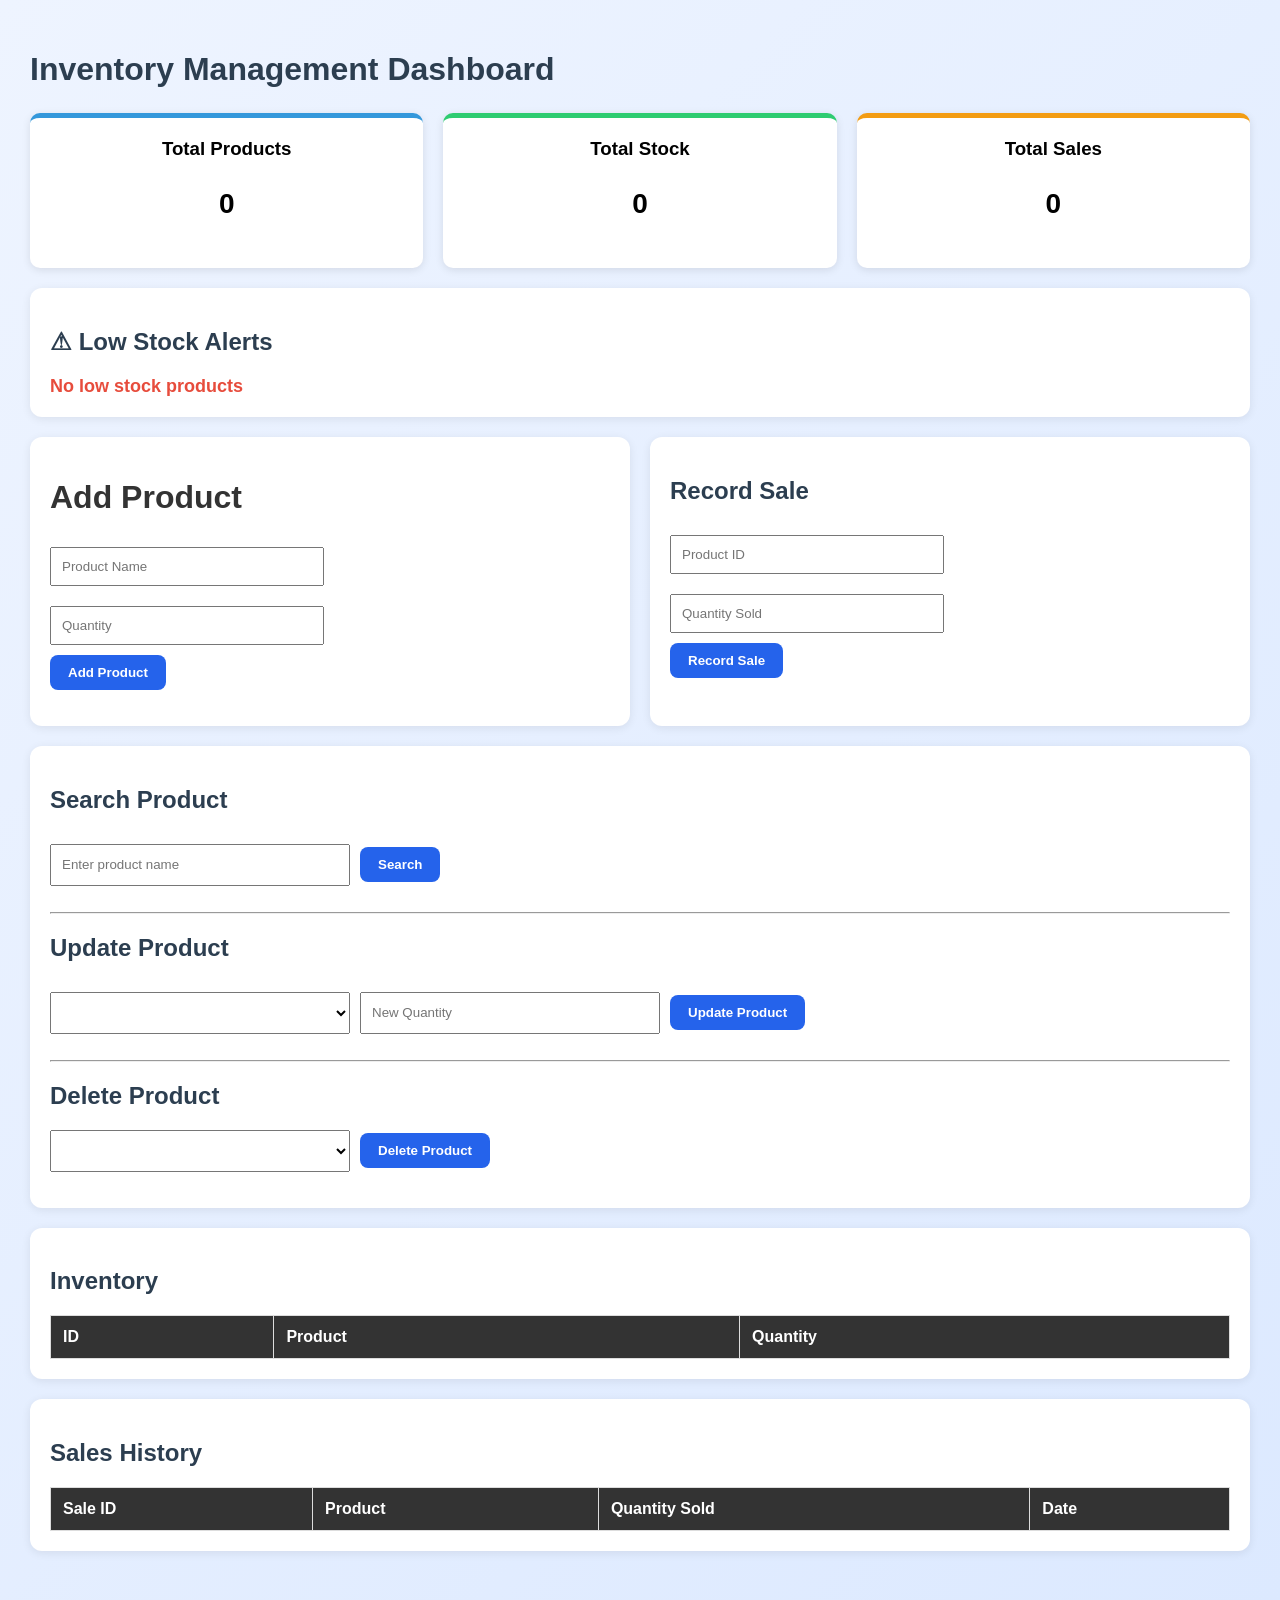
<file: frontend/index.html>
<!DOCTYPE html>
<html>

<head>
    <title>Inventory Agent</title>
    <link rel="stylesheet" href="style.css">
</head>

<body>
    <div class="header">
    <h1>Inventory Management Dashboard</h1>
</div>
    <div id="statsContainer">

  <div class="stat-card products">
    <h3>Total Products</h3>
    <p id="totalProducts">0</p>
</div>

<div class="stat-card stock">
    <h3>Total Stock</h3>
    <p id="totalStock">0</p>
</div>

<div class="stat-card sales">
    <h3>Total Sales</h3>
    <p id="totalSales">0</p>
</div>
</div>
<div class="card">

    <h2>⚠ Low Stock Alerts</h2>

    <div id="lowStockContainer">
        No low stock products
    </div>

</div>
<div class="top-cards">
    <div class="card">

        <h1>Add Product</h1>

        <input
            type="text"
            id="name"
            placeholder="Product Name">

        <br>

        <input
            type="number"
            id="quantity"
            min="1"
            placeholder="Quantity">

        <br>

        <button onclick="addProduct()">
            Add Product
        </button>

        <p id="productMessage"></p>

    </div>

    <div class="card">

        <h2>Record Sale</h2>

        <input
            type="number"
            id="productId"
            min="1"
            placeholder="Product ID">

        <br>

        <input
            type="number"
            id="quantitySold"
            min="1"
            placeholder="Quantity Sold">

        <br>

        <button onclick="recordSale()">
            Record Sale
        </button>

        <p id="saleMessage"></p>

    </div>
</div>
    <div class="card">

        <h2>Search Product</h2>

        <div class="management-row">

    <input
        type="text"
        id="searchName"
        placeholder="Enter product name">

    <button onclick="searchProduct()">
        Search
    </button>

</div>

        <p id="searchMessage"></p>

        <hr>

        <h2>Update Product</h2>

        <div class="management-row">

    <select id="updateProductId"></select>

    <input
        type="number"
        id="updateProductQuantity"
        min="1"
        placeholder="New Quantity">

    <button onclick="updateProduct()">
        Update Product
    </button>

</div>
        <p id="updateMessage"></p>

        <hr>

        <h2>Delete Product</h2>

        <div class="management-row">

    <select id="deleteProductId"></select>

   <button class="delete-btn" onclick="deleteProduct()">
    Delete Product
</button>

</div>

        <p id="deleteMessage"></p>

    </div>

    <div class="card">

        <h2>Inventory</h2>

        <table id="productTable">

            <thead>
                <tr>
                    <th>ID</th>
                    <th>Product</th>
                    <th>Quantity</th>
                </tr>
            </thead>

            <tbody id="productTableBody">
            </tbody>

        </table>

    </div>

    <div class="card">

        <h2>Sales History</h2>

        <table id="salesTable">

            <thead>
                <tr>
                    <th>Sale ID</th>
                    <th>Product</th>
                    <th>Quantity Sold</th>
                    <th>Date</th>
                </tr>
            </thead>

            <tbody id="salesTableBody">
            </tbody>

        </table>

    </div>

    <script src="script.js"></script>

</body>

</html>
</file>
<file: frontend/style.css>
body{
    font-family: "Segoe UI", Arial, sans-serif;
    background: linear-gradient(135deg,#EEF4FF,#DCE9FF);
    margin: 0;
    padding: 30px;
    min-height: 100vh;
}
.card {
    background-color: white;
    padding: 20px;
    margin-bottom: 20px;
    border-radius: 10px;
    box-shadow: 0px 2px 8px rgba(0,0,0,0.1);
}

h1, h2 {
    color: #333;
}

input {
    width: 250px;
    padding: 10px;
    margin-top: 10px;
    margin-bottom: 10px;
}

button:not(.chip) {
    background: #2563EB;
    color: white;
    border: none;
    border-radius: 8px;
    padding: 10px 18px;
    cursor: pointer;
    font-weight: 600;
    transition: 0.2s;
}

button:not(.chip):hover {
    background: #1D4ED8;
}

ul {
    list-style-type: none;
    padding-left: 0;
}

li {
    padding: 8px;
    background-color: #f8f8f8;
    margin-bottom: 5px;
    border-radius: 5px;
}

table {
    width: 100%;
    border-collapse: collapse;
    background-color: white;
}

th {
    background-color: #333;
    color: white;
}

th, td {
    padding: 12px;
    border: 1px solid #ddd;
    text-align: left;
}

#productMessage,
#saleMessage {
    font-weight: bold;
    color: green;
    margin-top: 10px;
}
#statsContainer {
    display: flex;
    gap: 20px;
    margin-bottom: 20px;
}

.stat-card {
    background-color: white;
    padding: 20px;
    border-radius: 10px;
    flex: 1;
    text-align: center;
    box-shadow: 0px 2px 8px rgba(0,0,0,0.1);
}

.stat-card h3 {
    margin: 0;
}

.stat-card p {
    font-size: 28px;
    font-weight: bold;
}
#lowStockContainer {
    font-size: 18px;
    font-weight: bold;
}

.low-stock-item {
    color: red;
    margin-bottom: 8px;
}
.top-cards {
    display: flex;
    gap: 20px;
}

.top-cards .card {
    flex: 1;
}
.management-row {
    display: flex;
    align-items: center;
    gap: 10px;
    margin-bottom: 15px;
    flex-wrap: wrap;
}

.management-row select,
.management-row input {
    width: 300px;
    height: 42px;
    box-sizing: border-box;
}
.stat-card.products {
    border-top: 5px solid #3498db;
}

.stat-card.stock {
    border-top: 5px solid #2ecc71;
}

.stat-card.sales {
    border-top: 5px solid #f39c12;
}
.card {
    background: white;
    border-radius: 12px;
    box-shadow: 0 2px 10px rgba(0,0,0,0.08);
}
#lowStockContainer {
    color: #e74c3c;
    font-size: 18px;
    font-weight: bold;
}

.card h2 {
    color: #2c3e50;
}
.card.low-stock {
    background: #fff5f5;
    border-left: 6px solid #e74c3c;
}
.header {
    margin-bottom: 25px;
}

.header h1 {
    color: #2c3e50;
}
tr:hover {
    background: #f1f8ff;
}
tbody tr:nth-child(even) {
    background: #f8fafc;
}
tbody tr:hover {
    background: #eaf4ff;
}
/* ==========================
   Login & Signup Page
========================== */

.auth-container{
    width: 420px;
    margin: 80px auto;
    background: #ffffff;
    padding: 40px;
    border-radius: 16px;
    box-shadow: 0 12px 30px rgba(0,0,0,0.12);
}

.auth-container h1{
    text-align: center;
    color: #1f2937;
    font-size: 40px;
    font-weight: 700;
    margin-bottom: 30px;
}

.auth-container input{
    width: 100%;
    box-sizing: border-box;
    padding: 14px 16px;
    margin-bottom: 18px;
    border: 1px solid #d1d5db;
    border-radius: 10px;
    font-size: 16px;
    font-family: inherit;
    transition: all .25s ease;
}

.auth-container input:focus{
    outline: none;
    border-color: #2563EB;
    box-shadow: 0 0 0 3px rgba(37,99,235,.15);
}

.auth-container button{
    width: 100%;
    padding: 14px;
    margin-top: 5px;
    background: #2563EB;
    color: white;
    border: none;
    border-radius: 10px;
    font-size: 17px;
    font-weight: 600;
    cursor: pointer;
    transition: background .25s ease;
}

.auth-container button:hover{
    background: #1D4ED8;
}

.auth-container p{
    text-align: center;
    margin-top: 22px;
    font-size: 15px;
    color: #4b5563;
}

.auth-container a{
    color: #2563EB;
    text-decoration: none;
    font-weight: 600;
}

.auth-container a:hover{
    text-decoration: underline;
}

#message{
    margin-top: 15px;
    text-align: center;
    font-weight: 600;
}
/* ===== Navigation Bar ===== */

.navbar {
    display: flex;
    justify-content: space-between;
    align-items: center;
    background: #ffffff;
    padding: 18px 30px;
    margin-bottom: 25px;
    border-radius: 12px;
    box-shadow: 0 2px 10px rgba(0,0,0,0.08);
}

.logo h2 {
    margin: 0;
    color: #1f2937;
    font-size: 28px;
}

.nav-links {
    display: flex;
    gap: 30px;
}

.nav-links a {
    text-decoration: none;
    color: #4b5563;
    font-weight: 600;
    transition: 0.3s;
}

.nav-links a:hover,
.nav-links a.active {
    color: #2563eb;
}

.user-section {
    display: flex;
    align-items: center;
    gap: 15px;
}

#welcomeUser {
    font-weight: 600;
    color: #374151;
}
/* ===== AI Agent ===== */

.agent-subtitle {
    color: #6b7280;
    margin-bottom: 18px;
    font-size: 16px;
}

.quick-prompts {
    margin-top: 18px;
}

.quick-prompts p {
    margin-bottom: 10px;
    color: #6b7280;
    font-size: 15px;
    font-weight: 500;
}

.chip {
    background: #ffffff;
    color: #4b5563;
    border: 1px solid #d1d5db;
    border-radius: 999px;
    padding: 8px 16px;
    margin: 6px 8px 0 0;
    font-size: 14px;
    font-weight: 500;
    cursor: pointer;
    transition: all 0.2s ease;
}

.chip:hover {
    background: #EEF4FF;
    border-color: #2563EB;
    color: #2563EB;
}

.agent-response {
    margin-top: 25px;
    padding-top: 20px;
    border-top: 1px solid #e5e7eb;
}

.agent-response h3 {
    margin-bottom: 10px;
    color: #1f2937;
}

.agent-response p {
    color: #4b5563;
}
#agentQuestion {
    width: 450px;
}

.suggestion-title {
    margin: 18px 0 10px;
    color: #6b7280;
    font-size: 15px;
    font-weight: 500;
}

.quick-prompts {
    display: flex;
    flex-wrap: wrap;
    gap: 10px;
    margin-top: 10px;
}
/* ===== AI Conversation ===== */

.chat-container{
    margin-top: 30px;
}

#chatArea{
    margin-top: 15px;
}

.ai-message{
    background: #F8FAFC;
    border: 1px solid #E5E7EB;
    border-left: 4px solid #2563EB;
    padding: 16px 18px;
    border-radius: 10px;
    color: #374151;
    line-height: 1.6;
    max-width: 80%;
}
.user-message{
    background: #2563EB;
    color: white;
    padding: 16px 18px;
    border-radius: 10px;
    margin-top: 15px;
    margin-left: auto;
    max-width: 80%;
    width: fit-content;
}

.ai-message{
    background: #F8FAFC;
    border: 1px solid #E5E7EB;
    border-left: 4px solid #2563EB;
    padding: 16px 18px;
    border-radius: 10px;
    margin-top: 15px;
    max-width: 80%;
    width: fit-content;
}
#chatArea{
    min-height: 50px;
    max-height: 400px;
    overflow-y: auto;

    display: flex;
    flex-direction: column;
    gap: 20px;

    margin: 20px 0;
    padding: 10px;
}
.chat-input{
    display: flex;
    align-items: center;
    gap: 12px;
    margin-top: 20px;
}
.chat-input input{
    flex: 1;
    height: 48px;
    padding: 0 16px;
    font-size: 16px;
}

.chat-input button{
    height: 48px;
    padding: 0 24px;
}
</file>
